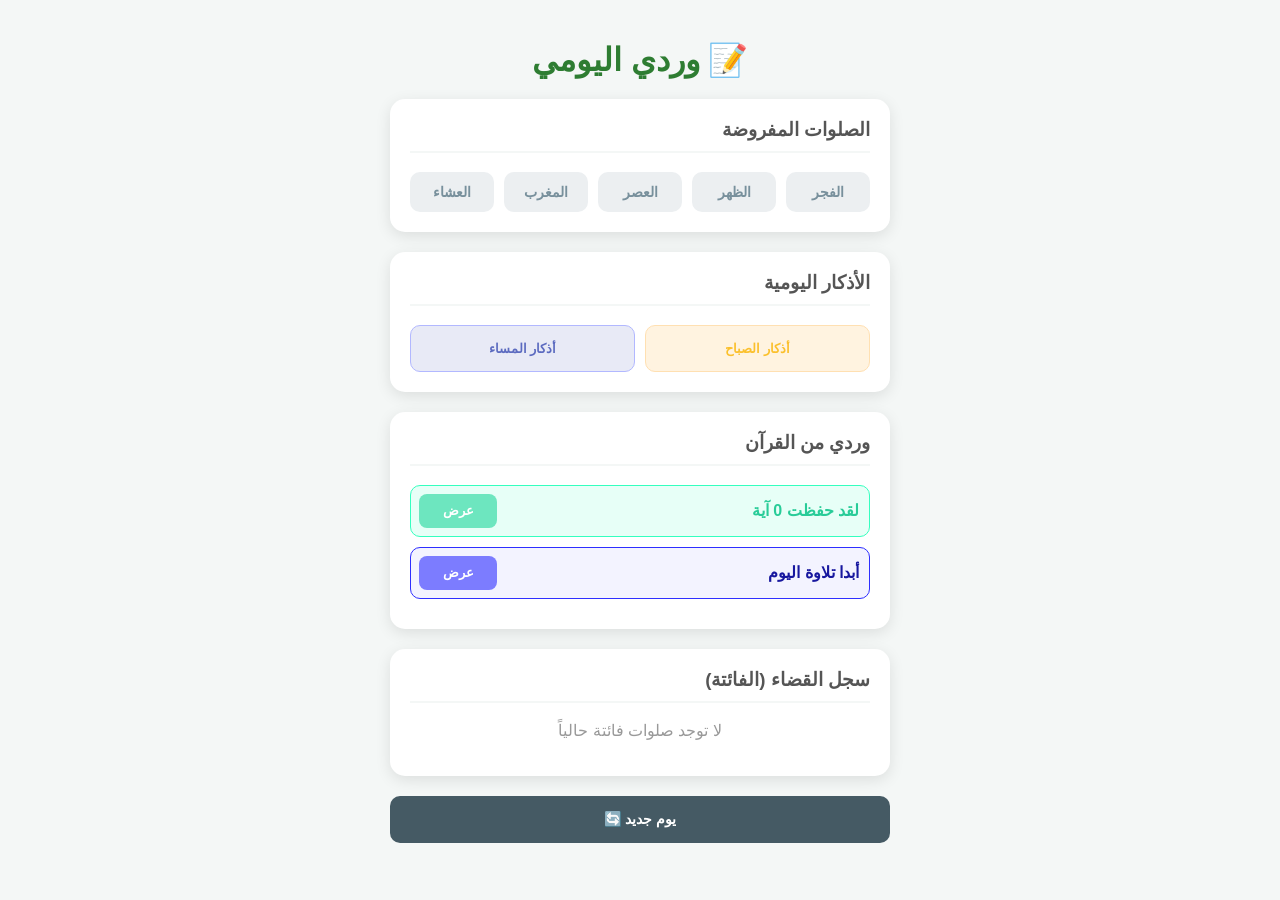
<file: index.html>
<!DOCTYPE html>
<html lang="ar" dir="rtl">
<head>
    <meta charset="UTF-8">
    <meta name="viewport" content="width=device-width, initial-scale=1.0">
    <title>متابعي اليومي | صلاتي وأذكاري</title>
    <style>
        :root {
            --primary: #2e7d32;
            --secondary: #1565c0;
            --danger: #d32f2f;
            --bg: #f4f7f6;
            --card-bg: #ffffff;
        }
        body {
            font-family: 'Segoe UI', Tahoma, Geneva, Verdana, sans-serif;
            background-color: var(--bg);
            margin: 0;
            padding: 20px;
            color: #333;
        }
        .container { max-width: 500px; margin: auto; }
        h1 { color: var(--primary); text-align: center; margin-bottom: 20px; }
        
        .card {
            background: var(--card-bg);
            padding: 20px;
            border-radius: 15px;
            box-shadow: 0 4px 15px rgba(0,0,0,0.1);
            margin-bottom: 20px;
        }
        h3 { margin-top: 0; border-bottom: 2px solid var(--bg); padding-bottom: 10px; color: #555; }

        .prayer-grid {
            display: grid;
            grid-template-columns: repeat(auto-fit, minmax(80px, 1fr));
            gap: 10px;
            margin-top: 15px;
        }
        .btn {
            border: none;
            padding: 12px 5px;
            border-radius: 10px;
            cursor: pointer;
            font-weight: bold;
            transition: all 0.3s;
            font-size: 0.9em;
        }
        .btn-off { background: #eceff1; color: #78909c; }
        .btn-on { background: var(--primary); color: white; }

        .debt-item {
            display: flex;
            justify-content: space-between;
            align-items: center;
            padding: 12px 10px;
            background: #fff;
            border-bottom: 1px solid #eee;
            margin-bottom: 5px;
            border-radius: 8px;
        }
        .debt-controls { display: flex; align-items: center; gap: 8px; }
        .count-badge {
            background: var(--danger);
            color: white;
            padding: 4px 12px;
            border-radius: 15px;
            font-weight: bold;
        }

        .sleep-reminder {
            background: #fff3e0;
            color: #e65100;
            padding: 15px;
            border-radius: 10px;
            text-align: center;
            font-weight: bold;
            margin-top: 15px;
            border: 1px solid #ffe0b2;
            display: none;
        }

        .mreminder {
            background: #fff3e0;
            color: rgb(251, 192, 45);
            padding: 15px;
            border-radius: 10px;
            text-align: center;
            font-weight: bold;
            border: 1px solid #ffe0b2;
            display: block;
        }
        .ereminder {
            color: rgb(92, 107, 192);
            background: rgb(232, 234, 246);
            padding: 15px;
            border-radius: 10px;
            text-align: center;
            font-weight: bold;
            border: 1px solid #b2b8ff;
            display: block;
        }

        .areminder {
            color: rgb(92, 192, 130);
            background: rgb(232, 246, 240);
            padding: 15px;
            border-radius: 10px;
            text-align: center;
            font-weight: bold;
            border: 1px solid #b2ffde;
            display: block;
        }



        .modal {
            display: none;
            position: fixed;
            z-index: 1000;
            left: 0; top: 0; width: 100%; height: 100%;
            background: rgba(0,0,0,0.5);
        }
        .modal-content {
            background: var(--card-bg);
            margin: 10% auto;
            padding: 25px;
            border-radius: 15px;
            width: 85%;
            max-width: 500px;
            max-height: 80vh;
            overflow-y: auto;
            position: relative;
        }
        .dhikr-box {
            padding: 12px;
            background: #f1f8e9;
            border-right: 4px solid var(--primary);
            margin: 10px 0;
            white-space: pre-line;
            font-size: 0.95em;
        }
        /* صندوق التمرير للأذكار */
        .dhikr-scroll-box {
            margin: 15px 0;
            padding: 15px;
            background: #f1f8e9;
            border-right: 5px solid var(--primary);
            border-radius: 8px;
            box-shadow: inset 0 0 5px rgba(0,0,0,0.05);
        }

        .dhikr-content {
            max-height: 500px;    /* أقصى طول للصندوق قبل ظهور التمرير */
            overflow-y: auto;     /* تفعيل التمرير العمودي */
            white-space: pre-line; /* للحفاظ على ترتيب الأسطر */
            font-size: 0.95em;
            line-height: 1.6;
            padding-left: 10px;    /* مساحة بسيطة لجهة اليسار */
            margin-top: 10px;
        }

        /* تحسين شكل شريط التمرير */
        .dhikr-content::-webkit-scrollbar {
            width: 5px;
        }
        .dhikr-content::-webkit-scrollbar-thumb {
            background: #ccc;
            border-radius: 10px;
        }

        .h{
            display: none;
        }

    </style>
</head>
<body>

<div class="container">
    <h1>📝 وردي اليومي</h1>

    <div class="card">
        <h3>الصلوات المفروضة</h3>
        <div class="prayer-grid" id="prayer-buttons"></div>
    </div>

    <div class="card">
        <h3>الأذكار اليومية</h3>
        <!-- <div style="margin-bottom:10px;">
            <input type="checkbox" id="chk-morning" onchange="toggleDhikr('morning')"> أذكار الصباح
        </div> -->
        <div style="display: grid; grid-template-columns: repeat(auto-fit, minmax(80px, 1fr)); gap: 10px;">
        <button id="openModalBtnm" class="open-button mreminder">أذكار الصباح</button>
        <button id="openModalBtne" class="open-button ereminder">أذكار المساء</button></div>
        <!-- <div>
            <input type="checkbox" id="chk-evening" onchange="toggleDhikr('evening')"> أذكار المساء
        </div> -->
        <div id="areminder" class="areminder">لا تنسَ ذكر اللّه</div>
        <div id="sleep-reminder" class="sleep-reminder">🌙 لا تنسَ أذكار النوم</div>
    </div>

    <div class="card">
        <h3>وردي من القرآن</h3>
        <div style="background-color: #e7fff7; height: 50px; margin: 10px 0px; border-radius: 10px; border: 1px solid #34ffbf; display: flex;">
            <p style="padding: 15px 10px; font-weight: bold; margin: 0; width: 100%; color:#28cc98">لقد حفظت <span id="memcount"></span> آية</p>
            <button style="margin: 8px 8px; font-weight: bold; width: 100px; border-radius: 8px; background-color: #6de6bf; border: 0px; color: #fff;" onclick="window.location.href='quran/index.html'">عرض</button>
        </div>
        <div id='telawaBox' style="background-color: #f3f3ff; height: 50px; margin: 10px 0px; border-radius: 10px; border: 1px solid #2e2eff; display: flex;">
            <p id ="telawaBtn" style="padding: 15px 10px; font-weight: bold; margin: 0; width: 100%; color: #17179f;">أبدا تلاوة اليوم</p>
            <button style="margin: 8px 8px; font-weight: bold; width: 100px; border-radius: 8px; background-color: #7c7cff; border: 0px; color: #fff;" onclick="telawa()">عرض</button>
        </div>
    </div>

    <div class="card">
        <h3>سجل القضاء (الفائتة)</h3>
        <div id="debt-list">
            </div>
    </div>

    <button class="btn btn-off" style="width:100%; padding:15px; background:#455a64; color:white;" onclick="handleNewDay()">يوم جديد 🔄</button>
</div>

<div id="prayer-modal" class="modal">
    <div class="modal-content">
        <h3 id="modal-title"></h3>
        <div id="modal-content-area"></div>
        <button class="btn btn-on" style="width:100%; margin-top:20px; padding:15px;" onclick="markDone()">✅ تم الأداء والذكر</button>
        <button onclick="closeModal()" style="position:absolute; top:10px; left:15px; border:none; background:none; font-size:24px; cursor:pointer;">&times;</button>
    </div>
</div>

<div id="dhikr-modal" class="modal">
    <div class="modal-content">
        <div id="changing-content-area">
        </div>
       <button onclick="closeModal()" style="position:absolute; top:10px; left:15px; border:none; background:none; font-size:24px; cursor:pointer;">&times;</button>
    </div>
</div>

<script>
    const PRAYERS = ["الفجر", "الظهر", "العصر", "المغرب", "العشاء"];
    const AZKAR_FULL = {
    morning: `* قراءة آية الكرسي: {الله لا إله إلا هو الحي القيوم لا تأخذه سنة ولا نوم له ما في السماوات وما في الأرض من ذا الذي يشفع عنده إلا بإذنه يعلم ما بين أيديهم وما خلفهم ولا يحيطون بشيء من علمه إلا بما شاء وسع كرسيه السماوات والأرض ولا يؤده حفظهما وهو العلي العظيم} (البقرة:255)، رواه الحاكم وابن حبان.

* أصبحنا على فطرة الإسلام وكلِمة الإخلاص، ودين نبينا محمد صلى الله عليه وسلم، ومِلَّةِ أبينا إبراهيم، حنيفاً مسلماً، وما كان من المشركين. رواه أحمد.

* رضيت بالله ربا، وبالإسلام دينا، وبمحمد صلى الله عليه وسلم نبياً. رواه أصحاب السنن.

* اللهم إني أسألك علماً نافعاً، ورزقاً طيباً، وعملاً متقبلاً. رواه ابن ماجه.

* اللهم بك أصبحنا، وبك أمسينا، وبك نحيا، وبك نموت، وإليك النشور. رواه أصحاب السنن عدا النسائي.

* لا إله إلا الله وحده، لا شريك له، له الملك، وله الحمد، وهو على كل شيء قدير. رواه البزار والطبراني في "الدعاء".

* يا حيُّ يا قيوم برحمتك أستغيثُ، أصلح لي شأني كله، ولا تَكلني إلى نفسي طَرْفَةَ عين أبدًا. رواه البزار.

* اللهم أنت ربي، لا إله إلا أنت، خلقتني وأنا عبدُك, وأنا على عهدِك ووعدِك ما استطعتُ، أعوذ بك من شر ما صنعتُ، أبوءُ لَكَ بنعمتكَ عَلَيَّ، وأبوء بذنبي، فاغفر لي، فإنه لا يغفرُ الذنوب إلا أنت. رواه البخاري.

* اللهم فاطر السموات والأرض، عالم الغيب والشهادة، رب كل شيء ومليكه، أشهد أن لا إله إلا أنت, أعوذ بك من شرّ نفسي، ومن شرّ الشيطان وشركه، وأن أقترف على نفسي سوءا، أو أجره إلى مسلم. رواه الترمذي.

* أصبحنا وأصبح الملك لله، والحمد لله ولا إله إلا الله وحده لا شريك له، له الملك وله الحمد، وهو على كل شيء قدير، أسألك خير ما في هذا اليوم، وخير ما بعده، وأعوذ بك من شر هذا اليوم، وشر ما بعده، وأعوذ بك من الكسل وسوء الكبر، وأعوذ بك من عذاب النار وعذاب القبر. رواه مسلم.

* اللهم إني أسألك العفو والعافية في الدنيا والآخرة، اللهم أسألك العفو والعافية في ديني ودنياي وأهلي ومالي، اللهم استر عوراتي، وآمن روعاتي، واحفظني من بين يدي، ومن خلفي، وعن يميني، وعن شمالي، ومن فوقي، وأعوذ بك أن أغتال من تحتي. رواه أبو داود وابن ماجه.

* بسم الله الذي لا يضر مع اسمه شيء في الأرض ولا في السماء، وهو السميع العليم. (ثلاث مرات). رواه أصحاب السنن عدا النسائي.

* سبحان الله عدد خلقه، سبحان الله رضا نفسه، سبحان الله زنة عرشه، سبحان الله مداد كلماته. (ثلاث مرات). رواه مسلم.

* اللهم عافني في بدني، اللهم عافني في سمعي، اللهم عافني في بصري، لا إله إلا أنت، اللهم إني أعوذ بك من الكفر والفقر، اللهم إني أعوذ بك من عذاب القبر، لا إله إلا أنت. (ثلاث مرات). رواه أبو داود.

* قراءة سور: الإخلاص، والفلق، والناس. ثلاث مرّات. رواه الترمذي.

* {حسبي الله لا إله إلا هو عليه توكلت وهو رب العرش العظيم} (التوبة:129). (سبع مرات). رواه أبو داود.

* اللهم إني أصبحت، أُشهدك وأُشهد حملة عرشك وملائكتك وجميع خلقك أنك أنت الله، وحدك لا شريك لك وأن محمداً عبدك ورسولك. (أربع مرات). أبو داود والترمذي.

* لا إله إلا الله وحده، لا شريك له، له الملك، وله الحمد، يحيي ويميت، وهو على كل شيء قدير. (عشر مرات). رواه ابن حبان.

* سبحان الله وبحمده. أو: سبحان الله العظيم وبحمده. (مائة مرة أو أكثر). رواه مسلم.

* أستغفر الله. (مائة مرة). رواه ابن أبي شيبة.

* سبحان الله، والحمد لله، والله أكبر, لا إله إلا الله وحده، لا شريك له، له الملك، وله الحمد، وهوعلى كل شيء قدير. (مائة مرّةٍ أو أكثر). رواه الترمذي.
`,
    evening: `* قراءة آية الكرسي: {الله لا إله إلا هو الحي القيوم لا تأخذه سنة ولا نوم له ما في السماوات وما في الأرض من ذا الذي يشفع عنده إلا بإذنه يعلم ما بين أيديهم وما خلفهم ولا يحيطون بشيء من علمه إلا بما شاء وسع كرسيه السماوات والأرض ولا يؤده حفظهما وهو العلي العظيم} (البقرة:255). رواه الحاكم وابن حبان.

* أمسينا على فطرة الإسلام وكلِمة الإخلاص، ودين نبينا محمد صلى الله عليه وسلم، ومِلَّةِ أبينا إبراهيم، حنيفاً مسلماً، وما كان من المشركين. رواه أحمد.

* رضيت بالله ربا، وبالإسلام دينا، وبمحمد صلى الله عليه وسلم نبياً. رواه أصحاب السنن.

* اللهم بك أمسينا، وبك أصبحنا، وبك نحيا، وبك نموت، وإليك المصير. رواه أصحاب السنن عدا النسائي.

* لا إله إلا الله وحده، لا شريك له، له الملك، وله الحمد، وهو على كل شيء قدير. رواه البزار والطبراني في "الدعاء".

* يا حيُّ يا قيوم برحمتك أستغيثُ، أصلح لي شأني كله، ولا تَكلني إلى نفسي طَرْفَةَ عين أبدًا. رواه البزار.

* اللهم أنت ربي، لا إله إلا أنت، خلقتني وأنا عبدُك, وأنا على عهدِك ووعدِك ما استطعتُ، أعوذ بك من شر ما صنعتُ، أبوءُ لَكَ بنعمتكَ عَلَيَّ، وأبوء بذنبي، فاغفر لي، فإنه لا يغفرُ الذنوب إلا أنت. رواه البخاري.

* اللهم فاطر السموات والأرض، عالم الغيب والشهادة، رب كل شيء ومليكه، أشهد أن لا إله إلا أنت, أعوذ بك من شرّ نفسي، ومن شرّ الشيطان وشركه، وأن أقترف على نفسي سوءا، أو أجرُّه إلى مسلم. رواه الترمذي.

*أمسينا وأمسى الملك لله، والحمد لله، لا إله إلا الله وحده لا شريك له، اللهم إني أسألك من خير ما في هذه الليلة، وخير ما بعدها، اللهم إني أعوذ بك من شر هذه الليلة وشر ما بعدها، اللهم إني أعوذ بك من الكسل وسوء الكبر، وأعوذ بك من عذاب في النار وعذاب في القبر. رواه مسلم.

* اللهم إني أسألك العفو والعافية في الدنيا والآخرة، اللهم أسألك العفو والعافية في ديني ودنياي وأهلي ومالي، اللهم استر عوراتي، وآمن روعاتي، واحفظني من بين يدي، ومن خلفي، وعن يميني، وعن شمالي، ومن فوقي، وأعوذ بك أن أغتال من تحتي. رواه أبو داود وابن ماجه.

* بسم الله الذي لا يضر مع اسمه شيء في الأرض ولا في السماء، وهو السميع العليم. (ثلاث مرات). رواه أصحاب السنن عدا النسائي.

* أعوذ بكلمات الله التامَّات من شر ما خلق. (ثلاث مرات). رواه مسلم.

* اللهم عافني في بدني، اللهم عافني في سمعي، اللهم عافني في بصري، لا إله إلا أنت، اللهم إني أعوذ بك من الكفر والفقر، اللهم إني أعوذ بك من عذاب القبر، لا إله إلا أنت. (ثلاث مرات). رواه أبو داود.

*قراءة سور: الإخلاص، والفلق، والناس. (ثلاث مرّات). رواه الترمذي.

* قوله تعالى: {حسبي الله لا إله إلا هو عليه توكلت وهو رب العرش العظيم} (التوبة:129). (سبع مرات). رواه أبو داود.

* اللهم إني أمسيت أُشهدك، وأُشهد حملة عرشك، وملائكتك وجميع خلقك، أنك أنت الله، وحدك لا شريك لك، وأن محمداً عبدك ورسولك. (أربع مرات). رواه أبو داود والترمذي.

* لا إله إلا الله وحده، لا شريك له، له الملك، وله الحمد، يحيي ويميت، وهو على كل شيء قدير. (عشر مرات). رواه ابن حبان.

* سبحان الله وبحمده. أو: سبحان الله العظيم وبحمده. (مائة مرة أو أكثر). رواه مسلم.

* أستغفر الله. (مائة مرة). رواه ابن أبي شيبة.

* سبحان الله، والحمد لله، والله أكبر, لا إله إلا الله وحده، لا شريك له، له الملك، وله الحمد، وهوعلى كل شيء قدير. (مائة مرة أو أكثر). رواه الترمذي.`,
    afterPrayer: `الاستغفار والسلام: "أَسْتَغْفِرُ اللهَ" (ثلاثاً)، ثم "اللَّهُمَّ أَنْتَ السَّلاَمُ، وَمِنْكَ السَّلاَمُ، تَبَارَكْتَ يَا ذَا الْجَلاَلِ وَالإِكْرَامِ".
التوحيد: "لاَ إِلَهَ إِلاَّ اللهُ وَحْدَهُ لاَ شَرِيكَ لَهُ، لَهُ الْمُلْكُ وَلَهُ الْحَمْدُ، وَهُوَ عَلَى كُلِّ شَيْءٍ قَدِيرٌ. اللَّهُمَّ لاَ مَانِعَ لِمَا أَعْطَيْتَ، وَلاَ مُعْطِيَ لِمَا مَنَعْتَ، وَلاَ يَنْفَعُ ذَا الْجَدِّ مِنْكَ الْجَدُّ".
التسبيح والتحميد والتكبير: "سُبْحَانَ اللهِ" (33 مرة)، "الحَمْدُ للهِ" (33 مرة)، "اللهُ أَكْبَرُ" (33 مرة)، وإتمام المائة بـ "لاَ إِلَهَ إِلاَّ اللهُ وَحْدَهُ لاَ شَرِيكَ لَهُ، لَهُ الْمُلْكُ وَلَهُ الْحَمْدُ، وَهُوَ عَلَى كُلِّ شَيْءٍ قَدِيرٌ".
قراءة آية الكرسي: ﴿اللَّهُ لَا إِلَٰهَ إِلَّا هُوَ الْحَيُّ الْقيُّومُ ۚ لَا تَأْخُذُهُ سِنَةٌ وَلَا نَوْمٌ ۚ لَهُ مَا فِي السَّمَاوَاتِ وَمَا فِي الْأَرْضِ ۗ مَنْ ذَا الَّذِي يَشْفَعُ عِنْدَهُ إِلَّا بِإِذْنِهِ ۚ يَعْلَمُ مَا بَيْنَ أَيْدِيهِمْ وَمَا خَلْفَهُمْ ۚ وَلَا يُحِيطُونَ بِشَيْءٍ مِنْ عِلْمِهِ إِلَّا بِمَا شَاءَ ۚ وَسِعَ كُرْسِيُّهُ السَّمَاوَاتِ وَالْأَرْضَ ۖ وَلَا يَئُودُهُ حِفْظُهُمَا ۚ وَهُوَ الْعَلِيُّ الْعَظِيمُ﴾.
المعوذات: قراءة سورة الإخلاص، والفلق، والناس (مرة واحدة بعد الظهر والعصر والعشاء، و3 مرات بعد المغرب والفجر).
دعاء طلب العون: "اللَّهُمَّ أَعِنِّي عَلَى ذِكْرِكَ وَشُكْرِكَ وَحُسْنِ عِبَادَتِكَ". 
أذكار خاصة:
    بعد الفجر والمغرب: "اللَّهُمَّ أَجِرْنِي مِنَ النَّارِ" (7 مرات).
    بعد الفجر والمغرب: "لا إلهَ إلاّ اللّهُ وحدَهُ لا شريكَ لهُ، لهُ المُلكُ ولهُ الحَمْد، يُحيي وَيُميتُ وهُوَ على كُلّ شيءٍ قدير" (10 مرات). `
    };

    function showdhikr(type) {
        // const content = type === 0 ? AZKAR_FULL.morning : AZKAR_FULL.evening;
        if (type === 0) {
            db.adhkar.morning = true;
            document.getElementById('openModalBtnm').style.display = 'none';
            document.getElementById('showModalBtn').style.display = 'none';
            document.getElementById('m-dhikr').style.display = 'block';

        } if (type === 1) {
            db.adhkar.evening = true;
            document.getElementById('openModalBtne').style.display = 'none';
            document.getElementById('showModalBtn').style.display = 'none';
            document.getElementById('e-dhikr').style.display = 'block';
        }
        
    };
    document.getElementById('openModalBtnm').addEventListener('click', function() {
        document.getElementById('changing-content-area').innerHTML = `
               <div id='m-dhikr' class="dhikr-scroll-box" style="border-right-color: #fbc02d; background: #fffde7;">
                <b style="color:#f9a825">☀️ أذكار الصباح كاملة:</b>
                <div class="dhikr-content ">${AZKAR_FULL.morning}</div>
            <button class="btn btn-on" style="width:100%; margin-top:20px; padding:15px;" onclick="markDhikrDone(0)">✅تم الأداء</button>
 
`;
    document.getElementById('dhikr-modal').style.display = 'block';
        

    });

        document.getElementById('openModalBtne').addEventListener('click', function() {
        document.getElementById('changing-content-area').innerHTML = `
               <div id='e-dhikr' class="dhikr-scroll-box" style="border-right-color: #5c6bc0; background: #e8eaf6;">
                <b style="color:#3f51b5">🌙 أذكار المساء كاملة:</b>
                <div class="dhikr-content ">${AZKAR_FULL.evening}</div>
            <button class="btn btn-on" style="width:100%; margin-top:20px; padding:15px;" onclick="markDhikrDone(1)">✅تم الأداء</button>`;
        document.getElementById('dhikr-modal').style.display = 'block';
    });
    
    // استعادة البيانات أو إنشاء بيانات جديدة
    let db = JSON.parse(localStorage.getItem('muslimDailyData')) || {
        today: [false, false, false, false, false],
        debts: { "الفجر": 0, "الظهر": 0, "العصر": 0, "المغرب": 0, "العشاء": 0 },
        adhkar: { morning: false, evening: false }
    };

    let selectedIdx = -1;

    function updateUI() {
        // 1. تحديث أزرار الصلوات
        const btnContainer = document.getElementById('prayer-buttons');
        btnContainer.innerHTML = '';
        PRAYERS.forEach((name, i) => {
            const isDone = db.today[i];
            btnContainer.innerHTML += `<button class="btn ${isDone ? 'btn-on' : 'btn-off'}" onclick="openPrayer(${i})">${name} ${isDone ? '✓' : ''}</button>`;
        });

        // 2. تحديث سجل القضاء
        const debtContainer = document.getElementById('debt-list');
        debtContainer.innerHTML = '';
        let hasDebts = false;


        
        for (const prayerName of PRAYERS) {
            const count = db.debts[prayerName] || 0;
            if (count > 0) {
                hasDebts = true;
                debtContainer.innerHTML += `
                    <div class="debt-item">
                        <span>صلاة ${prayerName}</span>
                        <div class="debt-controls">
                            <span class="count-badge">${count}</span>
                            <button class="btn btn-off" style="padding:2px 10px;" onclick="modDebt('${prayerName}', -1)">-1</button>
                            <button class="btn btn-off" style="padding:2px 10px;" onclick="modDebt('${prayerName}', 1)">+1</button>
                        </div>
                    </div>`;
            }
        }
        if (!hasDebts) debtContainer.innerHTML = '<p style="text-align:center; color:#999;">لا توجد صلوات فائتة حالياً</p>';

        // 3. تحديث الأذكار وتنبيه النوم
        if (db.adhkar.morning === true) document.getElementById('openModalBtnm').style.display = 'none';
        if (db.adhkar.evening === true) document.getElementById('openModalBtne').style.display = 'none';
        document.getElementById('sleep-reminder').style.display = db.today[4] ? 'block' : 'none';


        // 4. حفظ البيانات
        localStorage.setItem('muslimDailyData', JSON.stringify(db));

        if (db.adhkar.morning && db.adhkar.evening) {

                document.getElementById('areminder').style.display = 'block';
            } else {
                document.getElementById('areminder').style.display = 'none';
            
    
        }


        
    }

    function openPrayer(idx) {
        selectedIdx = idx;
        document.getElementById('modal-title').innerText = "أذكار صلاة " + PRAYERS[idx];
        
        // إنشاء محتوى النافذة
        let html = `
            <div class="dhikr-scroll-box">
                <b style="color:var(--primary)">📿 أذكار ما بعد الصلاة:</b>
                <div class="dhikr-content">${AZKAR_FULL.afterPrayer}</div>
            </div>`;
        
        // إضافة أذكار الصباح مع الفجر (idx 0)
        if (idx === 0) {
            if (db.adhkar.morning === false) html += `<button id="showModalBtn" class="open-button mreminder" onclick="showdhikr(0)">أذكار الصباح</button>`;
            html += `
            <div id='m-dhikr' class="dhikr-scroll-box" style="border-right-color: #fbc02d; background: #fffde7; display:none;">
                <b style="color:#f9a825">☀️ أذكار الصباح كاملة:</b>
                <div class="dhikr-content ">${AZKAR_FULL.morning}</div>
            </div>`;
        }
        
        // إضافة أذكار المساء مع العصر (idx 2) أو المغرب (idx 3) حسب تفضيلك
        if (idx === 2) { 
            if (db.adhkar.evening === false) html += `<button id="showModalBtn" class="open-button ereminder" onclick="showdhikr(1)">أذكار المساء</button>`;
            html += `
            <div id='e-dhikr' class="dhikr-scroll-box" style="border-right-color: #5c6bc0; background: #e8eaf6; display:none;" >
                <b style="color:#3f51b5">🌙 أذكار المساء كاملة:</b>
                <div class="dhikr-content">${AZKAR_FULL.evening}</div>
            </div>`;
        }
        
        document.getElementById('modal-content-area').innerHTML = html;
        document.getElementById('prayer-modal').style.display = 'block';
    }

    function markDone() {
        db.today[selectedIdx] = true;
        closeModal();
        updateUI();
    }

    function markDhikrDone(t) {
        if (t === 0) 
    {        db.adhkar.morning = true;
            document.getElementById('openModalBtnm').style.display = 'none';
        }
        if (t === 1)
        {    db.adhkar.evening = true;
            document.getElementById('openModalBtne').style.display = 'none';
        }
        
        closeModal();
        updateUI();
    }

    function modDebt(name, val) {
        db.debts[name] = Math.max(0, db.debts[name] + val);
        updateUI();
    }

    function handleNewDay() {
        if (confirm("هل تريد ترحيل صلوات اليوم التي لم تُصلَّى إلى سجل القضاء؟")) {
            db.today.forEach((done, i) => {
                if (!done) db.debts[PRAYERS[i]]++;
            });
            db.today = [false, false, false, false, false];
            db.adhkar = { morning: false, evening: false };
            localStorage.setItem('telawa_mode', 'false');
            document.getElementById('telawaBox').style.height='50px'
            document.getElementById('telawaBox').innerHTML= `<p id ="telawaBtn" style="padding: 15px 10px; font-weight: bold; margin: 0; width: 100%; color: #17179f;">أبدا تلاوة اليوم</p>
            <button style="margin: 8px 8px; font-weight: bold; width: 100px; border-radius: 8px; background-color: #7c7cff; border: 0px; color: #fff;" onclick="telawa()">عرض</button>`;
        
            document.getElementById('openModalBtnm').style.display = 'block';
            document.getElementById('openModalBtne').style.display = 'block';
            updateUI();
        }
    }

    function closeModal() { document.getElementById('prayer-modal').style.display = 'none';
        document.getElementById('dhikr-modal').style.display = 'none';
     }

    function toggleDhikr(type) { db.adhkar[type] = document.getElementById('chk-' + type).checked; updateUI(); }

    window.onclick = (e) => { if(e.target.className === 'modal') closeModal(); }


 const surahs = [
    { name: 'الفاتحة', verses: 7 }, { name: 'البقرة', verses: 286 }, { name: 'آل عمران', verses: 200 },
    { name: 'النساء', verses: 176 }, { name: 'المائدة', verses: 120 }, { name: 'الأنعام', verses: 165 },
    { name: 'الأعراف', verses: 206 }, { name: 'الأنفال', verses: 75 }, { name: 'التوبة', verses: 129 },
    { name: 'يونس', verses: 109 }, { name: 'هود', verses: 123 }, { name: 'يوسف', verses: 111 },
    { name: 'الرعد', verses: 43 }, { name: 'إبراهيم', verses: 52 }, { name: 'الحجر', verses: 99 },
    { name: 'النحل', verses: 128 }, { name: 'الإسراء', verses: 111 }, { name: 'الكهف', verses: 110 },
    { name: 'مريم', verses: 98 }, { name: 'طه', verses: 135 }, { name: 'الأنبياء', verses: 112 },
    { name: 'الحج', verses: 78 }, { name: 'المؤمنون', verses: 118 }, { name: 'النور', verses: 64 },
    { name: 'الفرقان', verses: 77 }, { name: 'الشعراء', verses: 227 }, { name: 'النمل', verses: 93 },
    { name: 'القصص', verses: 88 }, { name: 'العنكبوت', verses: 69 }, { name: 'الروم', verses: 60 },
    { name: 'لقمان', verses: 34 }, { name: 'السجدة', verses: 30 }, { name: 'الأحزاب', verses: 73 },
    { name: 'سبأ', verses: 54 }, { name: 'فاطر', verses: 45 }, { name: 'يس', verses: 83 },
    { name: 'الصافات', verses: 182 }, { name: 'ص', verses: 88 }, { name: 'الزمر', verses: 75 },
    { name: 'غافر', verses: 85 }, { name: 'فصلت', verses: 54 }, { name: 'الشورى', verses: 53 },
    { name: 'الزخرف', verses: 89 }, { name: 'الدخان', verses: 59 }, { name: 'الجاثية', verses: 37 },
    { name: 'الأحقاف', verses: 35 }, { name: 'محمد', verses: 38 }, { name: 'الفتح', verses: 29 },
    { name: 'الحجرات', verses: 18 }, { name: 'ق', verses: 45 }, { name: 'الذاريات', verses: 60 },
    { name: 'الطور', verses: 49 }, { name: 'النجم', verses: 62 }, { name: 'القمر', verses: 55 },
    { name: 'الرحمن', verses: 78 }, { name: 'الواقعة', verses: 96 }, { name: 'الحديد', verses: 29 },
    { name: 'المجادلة', verses: 22 }, { name: 'الحشر', verses: 24 }, { name: 'الممتحنة', verses: 13 },
    { name: 'الصف', verses: 14 }, { name: 'الجمعة', verses: 11 }, { name: 'المنافقون', verses: 11 },
    { name: 'التغابن', verses: 18 }, { name: 'الطلاق', verses: 12 }, { name: 'التحريم', verses: 12 },
    { name: 'الملك', verses: 30 }, { name: 'القلم', verses: 52 }, { name: 'الحاقة', verses: 52 },
    { name: 'المعارج', verses: 44 }, { name: 'نوح', verses: 28 }, { name: 'الجن', verses: 28 },
    { name: 'المزمل', verses: 20 }, { name: 'المدثر', verses: 56 }, { name: 'القيامة', verses: 40 },
    { name: 'الإنسان', verses: 31 }, { name: 'المرسلات', verses: 50 }, { name: 'النبأ', verses: 40 },
    { name: 'النازعات', verses: 46 }, { name: 'عبس', verses: 42 }, { name: 'التكوير', verses: 29 },
    { name: 'الإنفطار', verses: 19 }, { name: 'المطففين', verses: 36 }, { name: 'الإنشقاق', verses: 25 },
    { name: 'البروج', verses: 22 }, { name: 'الطارق', verses: 17 }, { name: 'الأعلى', verses: 19 },
    { name: 'الغاشية', verses: 26 }, { name: 'الفجر', verses: 30 }, { name: 'البلد', verses: 20 },
    { name: 'الشمس', verses: 15 }, { name: 'الليل', verses: 21 }, { name: 'الضحى', verses: 11 },
    { name: 'الشرح', verses: 8 }, { name: 'التين', verses: 8 }, { name: 'العلق', verses: 19 },
    { name: 'القدر', verses: 5 }, { name: 'البينة', verses: 8 }, { name: 'الزلزلة', verses: 8 },
    { name: 'العاديات', verses: 11 }, { name: 'القارعة', verses: 11 }, { name: 'التكاثر', verses: 8 },
    { name: 'العصر', verses: 3 }, { name: 'الهمزة', verses: 9 }, { name: 'الفيل', verses: 5 },
    { name: 'قريش', verses: 4 }, { name: 'الماعون', verses: 7 }, { name: 'الكوثر', verses: 3 },
    { name: 'الكافرون', verses: 6 }, { name: 'النصر', verses: 3 }, { name: 'المسد', verses: 5 },
    { name: 'الإخلاص', verses: 4 }, { name: 'الفلق', verses: 5 }, { name: 'الناس', verses: 6 }
];
    

let appState = {
    dailyVerseCount: 10,
    // memorization progress: { surahIndex: 0-based, verseNumber: 1-based }
    progress: { surahIndex: 0, verseNumber: 1 },
    readingBookmark: null, // { surahIndex, verseNumber }
};

    function loadFromStorage() {
        const raw = localStorage.getItem('quran_app_data');
        
        if (raw) {
                const data = JSON.parse(raw);
                appState.dailyVerseCount = data.dailyVerseCount || 10;
                appState.progress = data.progress || { surahIndex: 0, verseNumber: 1 };
                appState.readingBookmark = data.readingBookmark || null;
        }
    }

    function telawa() {
        localStorage.setItem('telawa_mode', 'true');
        // الانتقال إلى صفحة التلاوة
        window.location.href = 'quran/index.html';
    }

    if (localStorage.getItem('telawa_mode') === 'true'){
        document.getElementById('telawaBox').style.height = '70px';
        document.getElementById('telawaBtn').innerText = 'تمت تلاوة اليوم توقفت عند سورة ' + surahs[JSON.parse(localStorage.getItem('quran_app_data')).readingBookmark.surahIndex].name + ' آية ' + JSON.parse(localStorage.getItem('quran_app_data')).readingBookmark.verseNumber;
    }

   
    function getGlobalVerseIndex(surahIndex, verseNumber) {
        let count = 0;
        for (let i = 0; i < surahIndex; i++) {
            count += surahs[i].verses;
        }
        count += verseNumber;
        return count;
    }
    
    function getCompletedGlobalCount() {
        const { surahIndex, verseNumber } = appState.progress;
        return getGlobalVerseIndex(surahIndex, verseNumber) - 1;
    }
    loadFromStorage();
    document.getElementById('memcount').innerText = getCompletedGlobalCount();
    
    // تشغيل العرض لأول مرة
    updateUI();
</script>

</body>
</html>
</file>
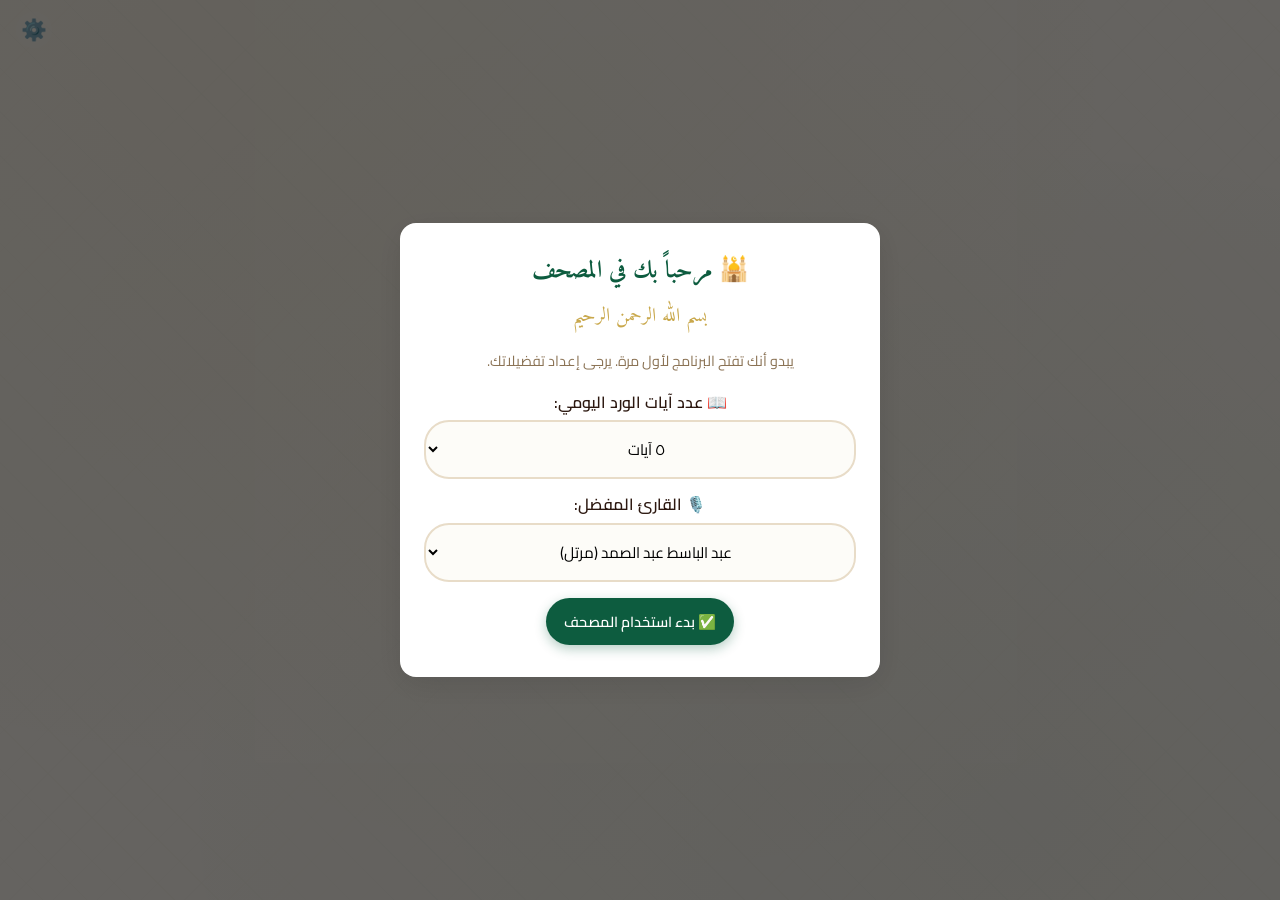
<file: quran/index.html>
<!DOCTYPE html>
<html lang="ar" dir="rtl">
<head>
    <meta charset="UTF-8">
    <meta name="viewport" content="width=device-width, initial-scale=1.0, maximum-scale=1.0, user-scalable=no">
    <title>مصحف - برنامج القرآن الكريم</title>
    <link href="https://fonts.googleapis.com/css2?family=Amiri:ital,wght@0,400;0,700;1,400&family=Cairo:wght@300;400;500;600;700;800&family=Scheherazade+New:wght@400;600;700&display=swap" rel="stylesheet">
    <link rel="stylesheet" href="styles.css">
    <script src="scripts.js" defer></script>
</head>
<body>

    <!-- Settings Button -->
    <button class="settings-btn" id="settingsBtn" title="الإعدادات">⚙️</button>

    <!-- Toast container -->
    <div id="toastContainer"></div>

    <!-- First-time Setup Modal -->
    <div class="modal-overlay" id="setupModal" style="display:none;">
        <div class="modal">
            <h2>🕌 مرحباً بك في المصحف</h2>
            <p style="font-family:var(--font-arabic);font-size:1.2rem;color:var(--gold);">بسم الله الرحمن الرحيم</p>
            <p>يبدو أنك تفتح البرنامج لأول مرة. يرجى إعداد تفضيلاتك.</p>
            <label for="dailyCountSelect" style="font-weight:600;display:block;margin-bottom:4px;">📖 عدد آيات الورد اليومي:</label>
            <select id="dailyCountSelect">
                <option value="5">٥ آيات</option>
                <option value="10">١٠ آيات</option>
                <option value="15">١٥ آية</option>
                <option value="20">٢٠ آية</option>
                <option value="25">٢٥ آية</option>
                <option value="30">٣٠ آية</option>
                <option value="50">٥٠ آية</option>
                <option value="100">١٠٠ آية</option>
            </select>
            <label for="reciterSelect" style="font-weight:600;display:block;margin-bottom:4px;">🎙️ القارئ المفضل:</label>
            <select id="reciterSelect"></select>
            <br>
            <button class="btn btn-primary" onclick="completeSetup()">✅ بدء استخدام المصحف</button>
        </div>
    </div>

    <!-- Settings Modal -->
    <div class="modal-overlay" id="settingsModal" style="display:none;">
        <div class="modal" style="text-align:right;">
            <h2 style="text-align:center;">⚙️ الإعدادات</h2>
            <label style="font-weight:600;">📖 عدد آيات الورد اليومي:</label>
            <select id="settingsDailyCount">
                <option value="5">٥ آيات</option>
                <option value="10">١٠ آيات</option>
                <option value="15">١٥ آية</option>
                <option value="20">٢٠ آية</option>
                <option value="25">٢٥ آية</option>
                <option value="30">٣٠ آية</option>
                <option value="50">٥٠ آية</option>
                <option value="100">١٠٠ آية</option>
            </select>
            <label style="font-weight:600;margin-top:8px;">🎙️ القارئ المفضل:</label>
            <select id="settingsReciter"></select>
            <hr style="margin:14px 0;border-color:var(--border);">
            <button class="btn btn-primary btn-sm" onclick="saveSettings()">💾 حفظ الإعدادات</button>
            <button class="btn btn-outline btn-sm" onclick="resetProgress()" style="color:var(--danger);border-color:var(--danger);">🔄 إعادة ضبط التقدم</button>
            <button class="btn btn-outline btn-sm" onclick="closeSettings()">❌ إغلاق</button>
        </div>
    </div>
    <!-- Main App -->
    <div class="app-container" id="mainApp" style="display:none;">
        <!-- Header -->
        <div class="app-header">
            <div class="basmala">﷽</div>
            <h1>📖 المصحف الكريم</h1>
            <div class="subtitle">حفظ · تلاوة · تدبر</div>
        </div>

        <!-- Tab Navigation -->
        <div class="tab-nav">
            <button class="tab-btn active" id="tabMemorization" onclick="switchTab('memorization')">
                <span class="tab-icon">📝</span> وضع الحفظ
            </button>
            <button class="tab-btn" id="tabReading" onclick="switchTab('reading')">
                <span class="tab-icon">📖</span> وضع القراءة
            </button>
        </div>

        <!-- Memorization Mode -->
        <div id="memorizationMode">
            <!-- Stats -->
            <div class="stats-row" id="memStats"></div>
            <!-- Today's portion -->
            <div class="card" id="dailyPortionCard">
                <div class="card-header">
                    <span class="icon">🌅</span> ورد اليوم
                    <span style="font-size:0.8rem;color:var(--text-muted);" id="portionRange"></span>
                </div>
                <ul class="verse-list" id="dailyPortionList"></ul>
                <div style="text-align:center;margin-top:14px;">
                    <button class="btn btn-gold" id="completePortionBtn" onclick="completeDailyPortion()">
                        ✅ أكملت ورد اليوم
                    </button>
                    <button class="btn btn-outline btn-sm" onclick="playAllPortion()" style="margin-right:8px;">
                        ▶️ تشغيل الورد كاملاً
                    </button>
                </div>
            </div>
        </div>

        <!-- Reading Mode -->
        <div id="readingMode" style="display:none;">
            <div class="card" id="surahListCard">
                <div class="card-header">
                    <span class="icon">📚</span> فهرس السور
                    <button class="btn btn-sm btn-outline" onclick="goToBookmark()" style="margin-right:auto;" title="الذهاب إلى العلامة">📑 العلامة</button>
                </div>
                <div class="surah-grid" id="surahGrid"></div>
            </div>
            <div class="card" id="surahDetailCard" style="display:none;">
                <div class="card-header">
                    <span class="icon">🔍</span>
                    <span id="surahDetailTitle"></span>
                    <button class="btn btn-sm btn-outline" onclick="backToSurahList()" style="margin-right:auto;">⬅️ العودة للفهرس</button>
                </div>
                <div class="toggle-row" style="padding:4px 0;margin-bottom:8px;">
                    <span class="toggle-label">🔄 تشغيل تلقائي للآيات</span>
                    <label class="toggle-switch">
                        <input type="checkbox" id="autoPlayToggle" onchange="toggleAutoPlay()">
                        <span class="toggle-slider"></span>
                    </label>
                </div>
                <ul class="verse-list" id="surahVersesList"></ul>
            </div>
        </div>
    </div>

    <!-- Audio Player Bar -->
<div class="audio-bar" id="audioBar" style="display:none;">
    <div class="audio-top-row">
        <span class="now-playing-info" id="nowPlayingLabel">اختر آية للتشغيل</span>
        <button class="btn-icon audio-bookmark-btn" id="bookmarkBtn" onclick="toggleBookmark()" title="علامة">📑</button>
    </div>
    
    <audio id="audioPlayer" controls preload="none" onended="onAudioEnded()" onerror="onAudioError()">
        <source src="" type="audio/mpeg">
        متصفحك لا يدعم تشغيل الصوت.
    </audio>

    <div class="audio-cons">
        <button class="btn-icon btn-sm" onclick="playNextVerse()" title="التالي">⏭️</button>
        <button class="btn-icon btn-sm" onclick="playPreviousVerse()" title="السابق">⏮️</button>
    </div>
</div>

    
</body>
</html>
</file>
<file: quran/styles.css>
:root {
    --bg: #fdf8f0;
    --bg-card: #ffffff;
    --primary: #0d5c3f;
    --primary-light: #1a7d58;
    --gold: #c9a84c;
    --gold-light: #e0c878;
    --gold-bg: #fdf6e8;
    --text: #2c1810;
    --text-light: #5c4030;
    --text-muted: #8b7355;
    --border: #e8dcc8;
    --shadow: 0 2px 16px rgba(0, 0, 0, 0.07);
    --shadow-lg: 0 8px 32px rgba(0, 0, 0, 0.10);
    --radius: 16px;
    --radius-sm: 10px;
    --transition: 0.3s cubic-bezier(0.4, 0, 0.2, 1);
    --playing: #1a8a5a;
    --bookmark-color: #c9a84c;
    --danger: #c0392b;
    --font-arabic: 'Amiri', 'Scheherazade New', 'Traditional Arabic', serif;
    --font-ui: 'Cairo', 'Segoe UI', Tahoma, sans-serif;
}

* {
    margin: 0;
    padding: 0;
    box-sizing: border-box;
}

body {
    font-family: var(--font-ui);
    background: var(--bg);
    background-image:
        radial-gradient(ellipse at 20% 10%, rgba(201, 168, 76, 0.06) 0%, transparent 60%),
        radial-gradient(ellipse at 80% 90%, rgba(13, 92, 63, 0.04) 0%, transparent 60%),
        radial-gradient(ellipse at 50% 50%, rgba(201, 168, 76, 0.03) 0%, transparent 70%);
    color: var(--text);
    min-height: 100vh;
    line-height: 1.7;
    -webkit-tap-highlight-color: transparent;
    user-select: none;
    padding-bottom: 100px;
    position: relative;
}

/* Geometric pattern overlay */
body::before {
    content: '';
    position: fixed;
    top: 0;
    left: 0;
    right: 0;
    bottom: 0;
    pointer-events: none;
    z-index: 0;
    opacity: 0.025;
    background:
        repeating-linear-gradient(45deg, transparent, transparent 30px, rgba(13, 92, 63, 0.5) 30px, rgba(13, 92, 63, 0.5) 31px),
        repeating-linear-gradient(-45deg, transparent, transparent 30px, rgba(201, 168, 76, 0.5) 30px, rgba(201, 168, 76, 0.5) 31px);
}

/* Container */
.app-container {
    max-width: 800px;
    margin: 0 auto;
    padding: 12px 16px;
    position: relative;
    z-index: 1;
}

/* Header */
.app-header {
    background: linear-gradient(135deg, #0a3d2a 0%, #0d5c3f 40%, #0f4d35 100%);
    border-radius: var(--radius);
    padding: 20px 24px;
    margin-bottom: 16px;
    color: #fff;
    text-align: center;
    box-shadow: var(--shadow-lg);
    position: relative;
    overflow: hidden;
    border: 2px solid rgba(201, 168, 76, 0.3);
}
.app-header::after {
    content: '';
    position: absolute;
    top: -30px;
    right: -30px;
    width: 100px;
    height: 100px;
    border-radius: 50%;
    background: rgba(201, 168, 76, 0.1);
    pointer-events: none;
}
.app-header::before {
    content: '';
    position: absolute;
    bottom: -20px;
    left: -20px;
    width: 80px;
    height: 80px;
    border-radius: 50%;
    background: rgba(201, 168, 76, 0.08);
    pointer-events: none;
}
.app-header .basmala {
    font-family: var(--font-arabic);
    font-size: 1.5rem;
    color: var(--gold-light);
    margin-bottom: 4px;
    letter-spacing: 1px;
    position: relative;
    z-index: 1;
}
.app-header h1 {
    font-size: 1.7rem;
    font-weight: 700;
    letter-spacing: 1px;
    position: relative;
    z-index: 1;
    color: #fff;
}
.app-header .subtitle {
    font-size: 0.8rem;
    opacity: 0.8;
    position: relative;
    z-index: 1;
    color: var(--gold-light);
}

/* Tabs */
.tab-nav {
    display: flex;
    gap: 8px;
    margin-bottom: 16px;
    background: var(--bg-card);
    border-radius: var(--radius);
    padding: 6px;
    box-shadow: var(--shadow);
    border: 1px solid var(--border);
}
.tab-btn {
    flex: 1;
    padding: 12px 16px;
    border: none;
    background: transparent;
    border-radius: var(--radius-sm);
    cursor: pointer;
    font-family: var(--font-ui);
    font-size: 1rem;
    font-weight: 600;
    color: var(--text-muted);
    transition: var(--transition);
    position: relative;
    white-space: nowrap;
}
.tab-btn.active {
    background: var(--primary);
    color: #fff;
    box-shadow: 0 4px 12px rgba(13, 92, 63, 0.3);
}
.tab-btn:hover:not(.active) {
    background: #f5f0e8;
    color: var(--text);
}
.tab-icon {
    display: inline-block;
    margin-left: 6px;
}

/* Cards */
.card {
    background: var(--bg-card);
    border-radius: var(--radius);
    padding: 20px;
    margin-bottom: 14px;
    box-shadow: var(--shadow);
    border: 1px solid var(--border);
    transition: var(--transition);
}
.card:hover {
    box-shadow: var(--shadow-lg);
}
.card-header {
    font-weight: 700;
    font-size: 1.1rem;
    color: var(--primary);
    margin-bottom: 12px;
    display: flex;
    align-items: center;
    gap: 8px;
    border-bottom: 1px solid var(--border);
    padding-bottom: 10px;
}
.card-header .icon {
    font-size: 1.4rem;
}

/* Stats row */
.stats-row {
    display: flex;
    gap: 10px;
    flex-wrap: wrap;
    margin-bottom: 14px;
}
.stat-box {
    flex: 1;
    min-width: 80px;
    background: var(--bg-card);
    border-radius: var(--radius-sm);
    padding: 14px;
    text-align: center;
    box-shadow: var(--shadow);
    border: 1px solid var(--border);
    transition: var(--transition);
}
.stat-box .stat-value {
    font-size: 1.6rem;
    font-weight: 700;
    color: var(--primary);
    font-family: var(--font-ui);
}
.stat-box .stat-label {
    font-size: 0.75rem;
    color: var(--text-muted);
    margin-top: 2px;
}
.stat-box.highlight {
    border-color: var(--gold);
    background: var(--gold-bg);
}
.stat-box.highlight .stat-value {
    color: #8b6914;
}

/* Verse list */
.verse-list {
    list-style: none;
    display: flex;
    flex-direction: column;
    gap: 6px;
    max-height: 55vh;
    overflow-y: auto;
    padding-left: 4px;
    scroll-behavior: smooth;
}
.verse-list::-webkit-scrollbar {
    width: 5px;
}
.verse-list::-webkit-scrollbar-track {
    background: transparent;
    border-radius: 10px;
}
.verse-list::-webkit-scrollbar-thumb {
    background: #d5c8b0;
    border-radius: 10px;
}
.verse-item {
    display: flex;
    align-items: center;
    gap: 10px;
    padding: 10px 14px;
    border-radius: var(--radius-sm);
    cursor: pointer;
    transition: var(--transition);
    border: 1px solid transparent;
    background: #fdfcf8;
    position: relative;
    font-family: var(--font-ui);
    font-size: 0.95rem;
}
.verse-item:hover {
    background: #f9f5ec;
    border-color: #e0d5c0;
    transform: translateX(-2px);
}
.verse-item.playing {
    background: #e8f5e9;
    border-color: var(--playing);
    animation: pulse-green 2s infinite;
    font-weight: 600;
}
.verse-item.bookmarked {
    background: var(--gold-bg);
    border-color: var(--bookmark-color);
    box-shadow: 0 0 0 3px rgba(201, 168, 76, 0.15);
}
.verse-item .verse-num {
    display: inline-flex;
    align-items: center;
    justify-content: center;
    width: 32px;
    height: 32px;
    border-radius: 50%;
    background: #f0ebe0;
    font-weight: 700;
    font-size: 0.85rem;
    color: var(--text-light);
    flex-shrink: 0;
    transition: var(--transition);
}
.verse-item.playing .verse-num {
    background: var(--playing);
    color: #fff;
}
.verse-item.bookmarked .verse-num {
    background: var(--bookmark-color);
    color: #fff;
}
.verse-item .verse-info {
    flex: 1;
    font-weight: 500;
}
.verse-item .play-icon {
    font-size: 1.1rem;
    opacity: 0.5;
    transition: var(--transition);
}
.verse-item:hover .play-icon {
    opacity: 1;
    color: var(--primary);
}
.verse-item.playing .play-icon {
    opacity: 1;
    color: var(--playing);
    animation: bounce-icon 0.6s infinite alternate;
}
.verse-item .bookmark-icon {
    font-size: 0.9rem;
    color: var(--bookmark-color);
    opacity: 0;
    transition: var(--transition);
}
.verse-item.bookmarked .bookmark-icon {
    opacity: 1;
}
@keyframes pulse-green {
    0%,
    100% {
        box-shadow: 0 0 0 0 rgba(26, 138, 90, 0.3);
    }
    50% {
        box-shadow: 0 0 0 10px rgba(26, 138, 90, 0);
    }
}
@keyframes bounce-icon {
    from {
        transform: scale(1);
    }
    to {
        transform: scale(1.25);
    }
}

/* Surah grid */
.surah-grid {
    display: grid;
    grid-template-columns: repeat(auto-fill, minmax(100px, 1fr));
    gap: 8px;
    max-height: 60vh;
    overflow-y: auto;
    padding-left: 4px;
    scroll-behavior: smooth;
}
.surah-grid::-webkit-scrollbar {
    width: 5px;
}
.surah-grid::-webkit-scrollbar-track {
    background: transparent;
    border-radius: 10px;
}
.surah-grid::-webkit-scrollbar-thumb {
    background: #d5c8b0;
    border-radius: 10px;
}
.surah-card {
    background: #fdfcf8;
    border: 1px solid var(--border);
    border-radius: var(--radius-sm);
    padding: 12px 10px;
    text-align: center;
    cursor: pointer;
    transition: var(--transition);
    font-family: var(--font-arabic);
    font-size: 1rem;
    font-weight: 600;
    position: relative;
    min-height: 70px;
    display: flex;
    flex-direction: column;
    align-items: center;
    justify-content: center;
}
.surah-card:hover {
    background: #f9f5ec;
    border-color: var(--gold);
    transform: translateY(-3px);
    box-shadow: var(--shadow);
}
.surah-card .surah-num {
    font-size: 0.7rem;
    color: var(--text-muted);
    font-family: var(--font-ui);
    font-weight: 400;
    margin-top: 2px;
}
.surah-card.has-bookmark {
    border-color: var(--bookmark-color);
    background: var(--gold-bg);
}
.surah-card.has-bookmark::after {
    content: '📑';
    position: absolute;
    top: 4px;
    left: 6px;
    font-size: 0.7rem;
}

/* Buttons */
.btn {
    display: inline-flex;
    align-items: center;
    gap: 6px;
    padding: 10px 18px;
    border: none;
    border-radius: 25px;
    cursor: pointer;
    font-family: var(--font-ui);
    font-size: 0.9rem;
    font-weight: 600;
    transition: var(--transition);
    white-space: nowrap;
}
.btn-primary {
    background: var(--primary);
    color: #fff;
    box-shadow: 0 4px 12px rgba(13, 92, 63, 0.3);
}
.btn-primary:hover {
    background: var(--primary-light);
    transform: translateY(-2px);
    box-shadow: 0 6px 18px rgba(13, 92, 63, 0.35);
}
.btn-gold {
    background: var(--gold);
    color: #fff;
    box-shadow: 0 4px 12px rgba(201, 168, 76, 0.3);
}
.btn-gold:hover {
    background: #b89435;
    transform: translateY(-2px);
}
.btn-outline {
    background: transparent;
    border: 2px solid var(--primary);
    color: var(--primary);
}
.btn-outline:hover {
    background: var(--primary);
    color: #fff;
}
.btn-sm {
    padding: 6px 12px;
    font-size: 0.8rem;
    border-radius: 20px;
}
.btn-icon {
    width: 38px;
    height: 38px;
    border-radius: 50%;
    padding: 0;
    display: inline-flex;
    align-items: center;
    justify-content: center;
    font-size: 1.2rem;
}

/* Audio Player Bar */
.audio-bar {
    position: fixed;
    bottom: 0;
    left: 0;
    right: 0;
    background: #fff;
    border-top: 2px solid var(--border);
    padding: 10px 16px;
    z-index: 100;
    box-shadow: 0 -4px 20px rgba(0, 0, 0, 0.08);
    display: flex;
    align-items: center;
    gap: 12px;
    flex-wrap: wrap;
}
.audio-bar .now-playing-info {

    min-width: 120px;
    font-size: 0.85rem;
    font-weight: 500;
    color: var(--text-light);
    overflow: hidden;
    text-overflow: ellipsis;
    white-space: nowrap;
}
.audio-bar audio {
    min-width: 180px;
    height: 38px;
    border-radius: 20px;
}
.audio-bar .audio-controls {
    display: flex;
    gap: 6px;
    align-items: center;
}
.audio-bar .btn-icon {
    background: #f5f0e8;
    border: none;
    cursor: pointer;
    transition: var(--transition);
}
.audio-bar .btn-icon:hover {
    background: #e8dcc8;
}

/* Modal */
.modal-overlay {
    position: fixed;
    top: 0;
    left: 0;
    right: 0;
    bottom: 0;
    background: rgba(0, 0, 0, 0.6);
    z-index: 200;
    display: flex;
    align-items: center;
    justify-content: center;
    animation: fadeIn 0.25s ease;
}
.modal {
    background: #fff;
    border-radius: var(--radius);
    padding: 28px 24px;
    max-width: 480px;
    width: 90%;
    box-shadow: var(--shadow-lg);
    text-align: center;
    animation: slideUp 0.3s ease;
    max-height: 85vh;
    overflow-y: auto;
}
.modal h2 {
    font-family: var(--font-arabic);
    color: var(--primary);
    margin-bottom: 8px;
    font-size: 1.5rem;
}
.modal p {
    color: var(--text-muted);
    margin-bottom: 16px;
    font-size: 0.9rem;
}
.modal input,
.modal select {
    width: 100%;
    padding: 12px 14px;
    border: 2px solid var(--border);
    border-radius: 25px;
    font-family: var(--font-ui);
    font-size: 0.95rem;
    margin-bottom: 12px;
    transition: var(--transition);
    background: #fdfcf8;
    text-align: center;
}
.modal input:focus,
.modal select:focus {
    outline: none;
    border-color: var(--primary);
    box-shadow: 0 0 0 4px rgba(13, 92, 63, 0.08);
}
.modal .btn {
    margin: 4px;
}
@keyframes fadeIn {
    from {
        opacity: 0;
    }
    to {
        opacity: 1;
    }
}
@keyframes slideUp {
    from {
        transform: translateY(30px);
        opacity: 0;
    }
    to {
        transform: translateY(0);
        opacity: 1;
    }
}

/* Toggle switch */
.toggle-row {
    display: flex;
    align-items: center;
    justify-content: space-between;
    padding: 8px 0;
    gap: 12px;
}
.toggle-label {
    font-weight: 500;
    font-size: 0.9rem;
    color: var(--text);
}
.toggle-switch {
    position: relative;
    width: 48px;
    height: 26px;
    flex-shrink: 0;
}
.toggle-switch input {
    opacity: 0;
    width: 0;
    height: 0;
}
.toggle-slider {
    position: absolute;
    cursor: pointer;
    top: 0;
    left: 0;
    right: 0;
    bottom: 0;
    background: #ccc;
    border-radius: 26px;
    transition: var(--transition);
}
.toggle-slider::before {
    content: '';
    position: absolute;
    height: 20px;
    width: 20px;
    left: 3px;
    bottom: 3px;
    background: #fff;
    border-radius: 50%;
    transition: var(--transition);
}
.toggle-switch input:checked+.toggle-slider {
    background: var(--primary);
}
.toggle-switch input:checked+.toggle-slider::before {
    transform: translateX(22px);
}

/* Toast */
.toast {
    position: fixed;
    top: 20px;
    left: 50%;
    transform: translateX(-50%);
    background: #333;
    color: #fff;
    padding: 10px 20px;
    border-radius: 25px;
    z-index: 300;
    font-size: 0.85rem;
    font-weight: 500;
    animation: fadeIn 0.3s ease, fadeOut 0.3s ease 1.7s forwards;
    pointer-events: none;
}
@keyframes fadeOut {
    to {
        opacity: 0;
        transform: translateX(-50%) translateY(-10px);
    }
}

/* Settings gear */
.settings-btn {
    position: absolute;
    top: 12px;
    left: 16px;
    background: rgba(255, 255, 255, 0.2);
    border: none;
    color: #fff;
    font-size: 1.3rem;
    cursor: pointer;
    width: 36px;
    height: 36px;
    border-radius: 50%;
    display: flex;
    align-items: center;
    justify-content: center;
    z-index: 5;
    transition: var(--transition);
}
.settings-btn:hover {
    background: rgba(255, 255, 255, 0.35);
    transform: rotate(30deg);
}

/* Completion badge */
.completion-badge {
    display: inline-block;
    background: #e8f5e9;
    color: #2e7d32;
    padding: 4px 10px;
    border-radius: 15px;
    font-size: 0.75rem;
    font-weight: 600;
}
.completion-badge.pending {
    background: #fff8e1;
    color: #f57f17;
}

/* Responsive */
@media (max-width: 600px) {
    .app-container {
        padding: 8px 10px;
    }
    .app-header {
        padding: 14px 16px;
    }
    .app-header h1 {
        font-size: 1.3rem;
    }
    .app-header .basmala {
        font-size: 1.2rem;
    }
    .tab-btn {
        font-size: 0.85rem;
        padding: 10px 8px;
    }
    .surah-grid {
        grid-template-columns: repeat(auto-fill, minmax(70px, 1fr));
        gap: 5px;
    }
    .surah-card {
        font-size: 0.8rem;
        padding: 8px 6px;
        min-height: 55px;
    }
    .verse-item {
        font-size: 0.82rem;
        padding: 8px 10px;
        gap: 6px;
    }
    .stats-row {
        gap: 6px;
    }
    .stat-box {
        padding: 10px 8px;
    }
    .stat-box .stat-value {
        font-size: 1.2rem;
    }
    .audio-bar {
        padding: 8px 10px;
        gap: 6px;
    }
    .audio-bar audio {
        min-width: 100px;
        height: 32px;
    }
    .modal {
        padding: 20px 16px;
    }
}


.verse-info {
    font-family: var(--font-arabic);
    font-size: 1.15rem;
    line-height: 1.9;
}

/* =============================================
   تحسينات خاصة بالهواتف (عرض 600px وأقل)
   ============================================= */
@media (max-width: 600px) {
    /* تكبير حجم الخط في الواجهة لتسهيل القراءة */
    body {
        font-size: 16px;
    }

    .app-container {
        padding: 6px 8px;
    }

    .app-header {
        padding: 12px 14px;
    }
    .app-header h1 {
        font-size: 1.2rem;
    }
    .app-header .basmala {
        font-size: 1.1rem;
    }

    /* أزرار التبويب أكبر وأسهل للمس */
    .tab-btn {
        font-size: 0.9rem;
        padding: 12px 8px;
        min-height: 44px;
    }

    /* بطاقات الحفظ والقراءة */
    .card {
        padding: 14px 12px;
        margin-bottom: 10px;
    }

    /* شبكة السور – عمودين فقط لرؤية أفضل */
    .surah-grid {
        grid-template-columns: repeat(2, 1fr);
        gap: 8px;
    }
    .surah-card {
        font-size: 0.9rem;
        padding: 14px 8px;
        min-height: 70px;
    }

    /* عناصر الآيات */
    .verse-item {
        font-size: 0.9rem;
        padding: 12px 10px;
        gap: 8px;
    }
    .verse-item .verse-num {
        width: 30px;
        height: 30px;
        font-size: 0.8rem;
    }
    .verse-info {
        font-family: var(--font-arabic);
        font-size: 1rem;
        line-height: 1.8;
    }

    /* إحصائيات الحفظ */
    .stats-row {
        gap: 4px;
    }
    .stat-box {
        padding: 10px 6px;
        font-size: 0.75rem;
    }
    .stat-box .stat-value {
        font-size: 1.1rem;
    }

    /* شريط الصوت – مُحسَّن للهاتف */
    .audio-bar {
        padding: 8px 8px;
        gap: 6px;
        flex-wrap: nowrap;
        align-items: center;
    }
    .audio-bar .now-playing-info {
        font-size: 0.7rem;
        flex: 0 0 auto;
        max-width: 30%;
        white-space: nowrap;
        overflow: hidden;
        text-overflow: ellipsis;
    }
    .audio-bar audio {
        min-width: 0; /* للسماح بتصغير العنصر */
        height: 32px;
    }
    .audio-bar .btn-icon {
        width: 36px;
        height: 36px;
        font-size: 1rem;
    }

    /* الأزرار داخل المحتوى */
    .btn {
        padding: 10px 16px;
        font-size: 0.85rem;
        min-height: 44px;
    }
    .btn-sm {
        padding: 6px 12px;
        font-size: 0.8rem;
        min-height: 36px;
    }

    /* النوافذ المنبثقة */
    .modal {
        padding: 20px 16px;
        width: 95%;
    }
    .modal h2 {
        font-size: 1.3rem;
    }
}

/* هواتف صغيرة جداً (أقل من 380px) */
@media (max-width: 380px) {
    .app-header h1 {
        font-size: 1rem;
    }
    .verse-info {
        font-size: 0.9rem;
    }
    .surah-grid {
        grid-template-columns: repeat(1, 1fr);
    }
    .audio-bar .now-playing-info {
        display: none;
    }
}

/* =============================================
   تحسينات عامة للشاشات اللمسية (غير محصورة بوسائط)
   ============================================= */
/* تأكد من أن جميع الأزرار والروابط قابلة للمس بسهولة */
button, .btn, .verse-item, .surah-card {
    cursor: pointer;
    -webkit-tap-highlight-color: transparent;
    touch-action: manipulation;
}

/* علامات الأجزاء والأرباع */
.marker {
    display: inline-flex;
    align-items: center;
    justify-content: center;
    width: 24px;
    height: 24px;
    border-radius: 50%;
    font-size: 0.7rem;
    font-weight: bold;
    flex-shrink: 0;
    margin: 0 4px;
}

.juz-marker {
    background-color: var(--primary);
    color: white;
}

.quarter-marker {
    background-color: var(--gold-light);
    color: var(--text);
}

.audio-bar {
    flex-direction: column;
    gap: 6px;
    padding: 8px 12px;
}

.audio-top-row {
    display: flex;
    justify-content: space-between;
    align-items: center;
}

.now-playing-info {
    font-weight: bold;
}

.audio-bookmark-btn {
    background: none;
    border: none;
    font-size: 1.3rem;
    cursor: pointer;
}

.audio-bar audio {
    width: 100%;
    margin-top: 4px;
}

.audio-cons{
    display: none;
}
.audio-player{
    display: flex;
    flex-direction: column;
    align-items: center;
}

/* ========== فاصل بداية الجزء ========== */
.juz-divider {
    list-style: none;
    display: flex;
    justify-content: center;
    align-items: center;
    padding: 12px 0;
    margin: 8px 0;
    background: linear-gradient(to right, transparent, #f5e6c8, #c9a84c, #f5e6c8, transparent);
    font-size: 1.4rem;
    font-weight: 700;
    color: #1a3d2a;
    letter-spacing: 2px;
    font-family: var(--font-arabic);
    text-shadow: 1px 1px 0 white;
}

.juz-divider-text {
    background: rgba(255,255,255,0.8);
    padding: 4px 30px;
    border-radius: 40px;
    box-shadow: 0 2px 8px rgba(0,0,0,0.15);
}

/* ========== علامة الربع (الكسر) ========== */
.quarter-fraction {
    display: inline-flex;
    align-items: center;
    justify-content: center;
    font-size: 1.6rem;
    font-weight: 800;
    color: #8b6914;
    background: #fdf3d0;
    border-radius: 50%;
    width: 36px;
    height: 36px;
    margin: 0 8px;
    box-shadow: 0 2px 6px rgba(0,0,0,0.2);
    flex-shrink: 0;
    font-family: var(--font-ui);
}
</file>
